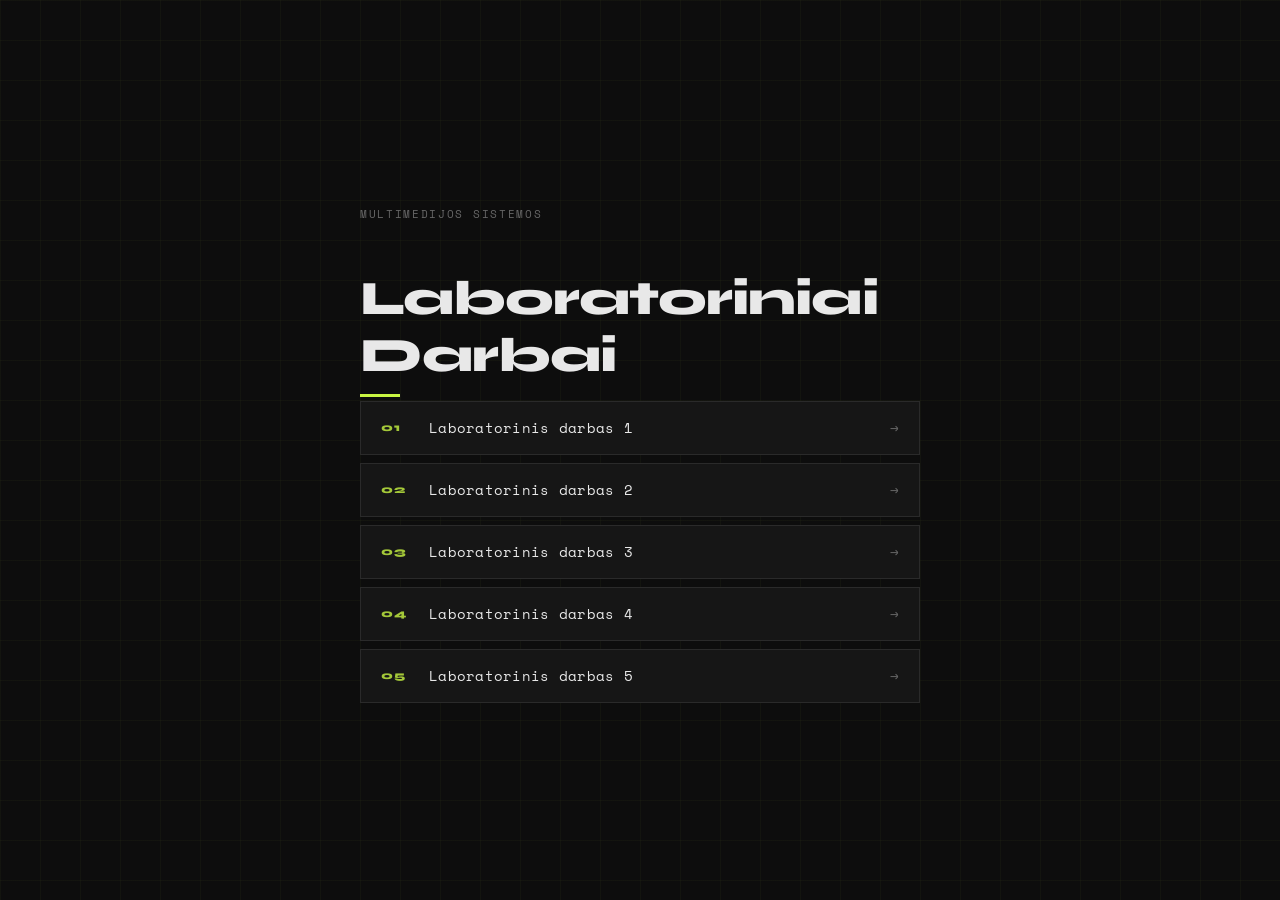
<file: index.html>
<!DOCTYPE html>
<html lang="en">
<head>
    <meta charset="UTF-8">
    <meta name="viewport" content="width=device-width, initial-scale=1.0">
    <title>Multimedijos sistemų laboratoriniai darbai</title>
    <link rel="stylesheet" href="style.css">
</head>
<body>
    <div class="container">
        <p class="subtitle">Multimedijos sistemos</p>
        <h1>Laboratoriniai Darbai</h1>
        <ul>
            <li><a href="1 laboratorinis\src\index.html">Laboratorinis darbas 1</a></li>
            <li><a href="2 laboratorinis\aframe\index.html">Laboratorinis darbas 2</a></li>
            <li><a href="3 laboratorinis\src\index.html">Laboratorinis darbas 3</a></li>
            <li><a href="4 laboratorinis\scr\index.html">Laboratorinis darbas 4</a></li>
            <li><a href="5 laboratorinis\src\WebRTCChatApp\index.html">Laboratorinis darbas 5</a></li>
        </ul>
    </div>
</body>
</html>
</file>
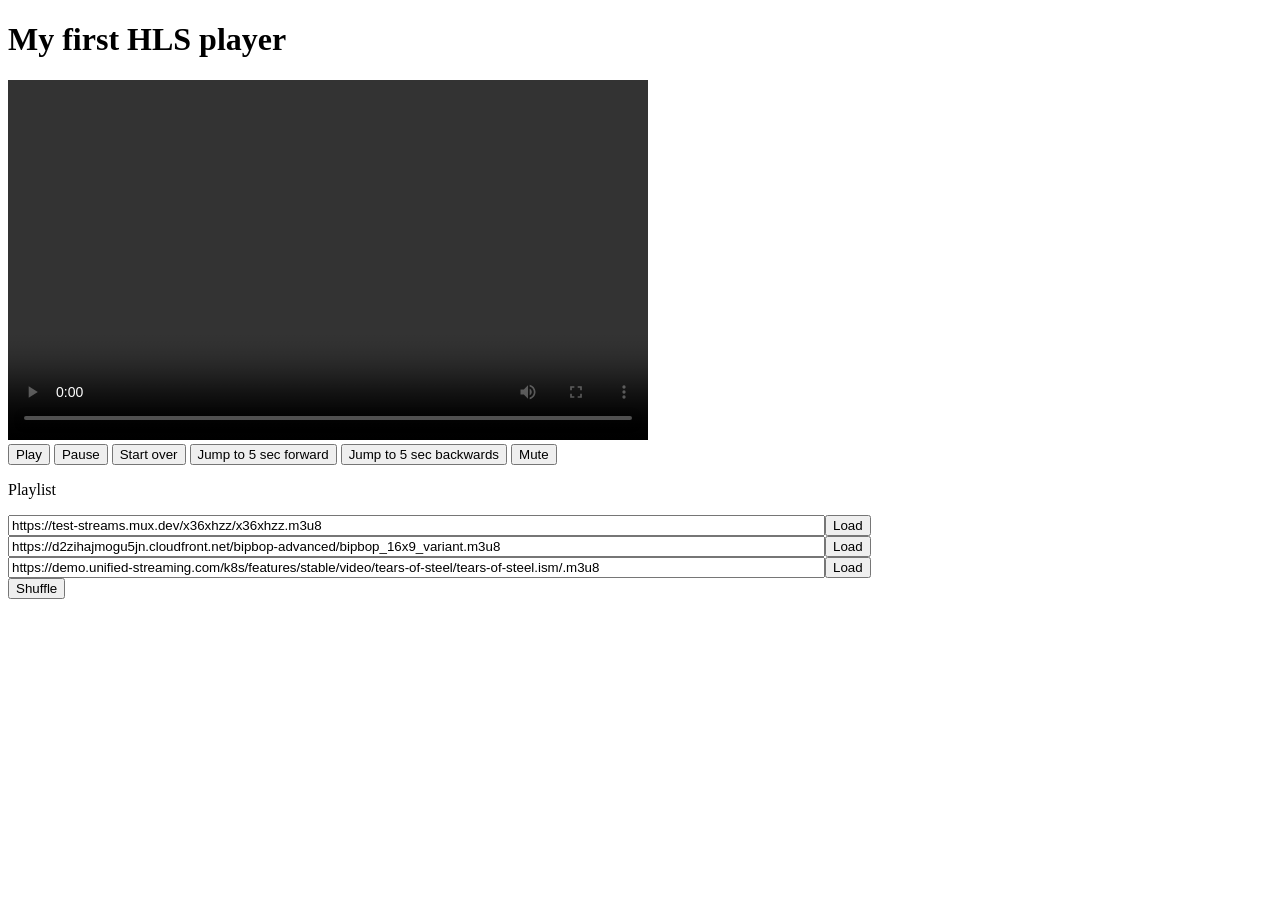
<file: 1 laboratorinis/src/index.html>
<!DOCTYPE html>
<html>
<head>
<meta charset=utf-8/>
<title>Lab 1. Introduction to HTML5 and HLS</title>
  
<link href="https://vjs.zencdn.net/8.0.4/video-js.css" rel="stylesheet" />
<script src="https://vjs.zencdn.net/8.0.4/video.min.js"></script>

</head>
<body>
  <h1>My first HLS player</h1>
    <video 
    id="video" 
    class="video-js vjs-default-skin" 
    controls 
    preload="auto" 
    width="640" 
    height="360"
    data-setup='{}'>
  </video>
  
  <div class="controls">
	  <button type="button" onclick="PlayVid()">Play</button>
	  <button type="button" onclick="pauseVideo()">Pause</button>
	  <button type="button" onclick="stopVideo()">Start over</button>
	  <button type="button" onclick="jumpForward()">Jump to 5 sec forward</button>
	  <button type="button" onclick="jumpBackward()">Jump to 5 sec backwards</button>	
    <button type="button" id="muteBtn" onclick="toggleMute()">Mute</button>
 
  </div>

  <div class="playlist">
	  <p>Playlist</p>
    <input type="text" id="url1" name="url1" size="100" value="https://test-streams.mux.dev/x36xhzz/x36xhzz.m3u8"><button type="button" onclick="loadURL1()">Load</button>
    <input type="text" id="url2" name="url2" size="100" value="https://d2zihajmogu5jn.cloudfront.net/bipbop-advanced/bipbop_16x9_variant.m3u8"><button type="button" onclick="loadURL2()">Load</button>
    <input type="text" id="url3" name="url3" size="100" value="https://demo.unified-streaming.com/k8s/features/stable/video/tears-of-steel/tears-of-steel.ism/.m3u8"><button type="button" onclick="loadURL3()">Load</button>
    <div class="shuffle-container">
      <button type="button" onclick="shuffleVideo()">Shuffle</button>
    </div>
  </div>

  
  <script src="js/control.js"></script>
</body>
</html>
</file>
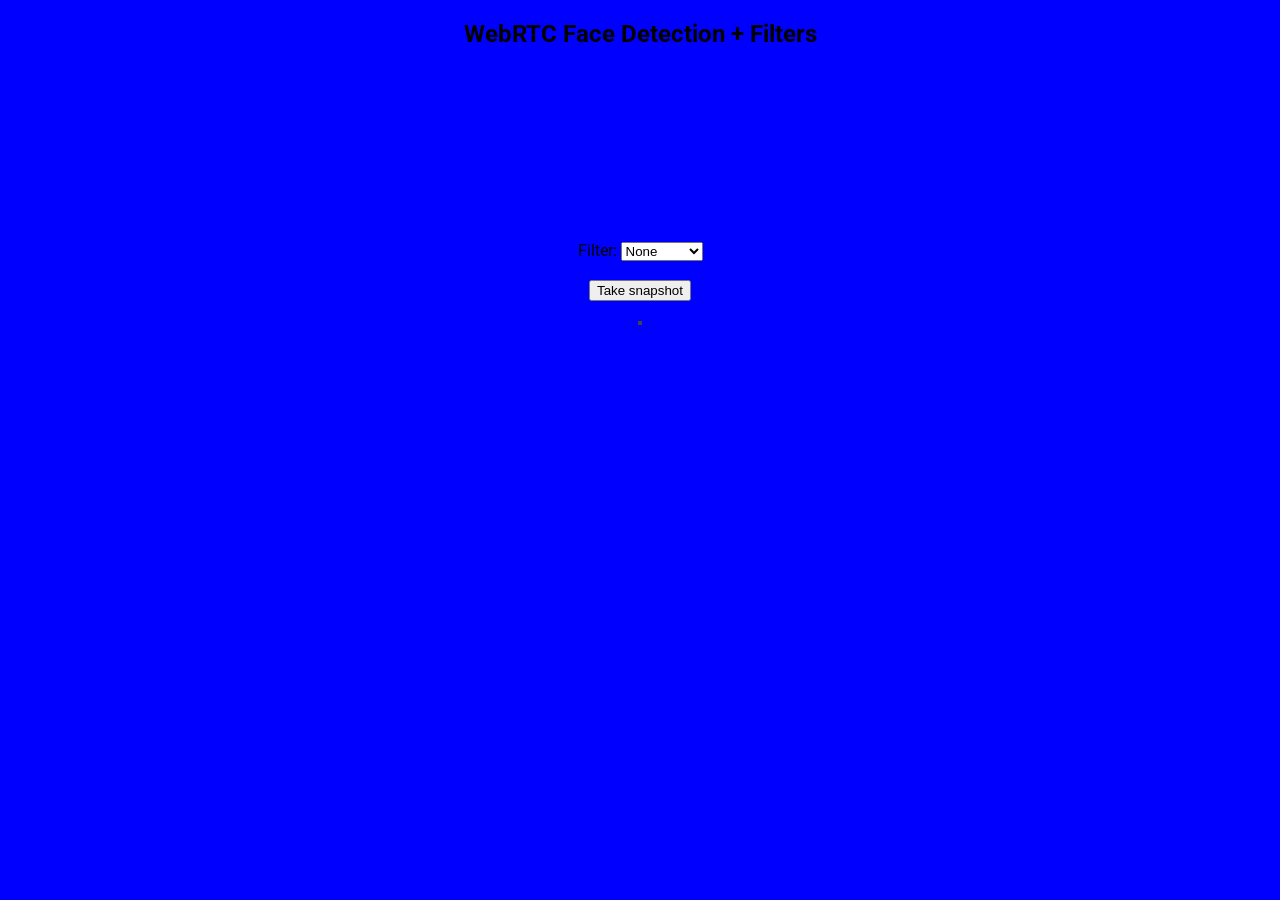
<file: 4 laboratorinis/scr/index.html>
<!DOCTYPE html>
<html>
<head>
<meta charset="utf-8">
<title>WebRTC Face Detection</title>

<link href="https://fonts.googleapis.com/css?family=Roboto:300,400,500,700" rel="stylesheet">

<style>
body{
font-family:Roboto;
text-align:center;
background-color: blue;
}

#videoWrapper{
position:relative;
display:inline-block;
}

video{
object-fit:cover;
display:block;
}

canvas{
position:absolute;
left:0;
top:0;
}

.none{filter:none;}
.blur{filter:blur(3px);}
.grayscale{filter:grayscale(1);}
.invert{filter:invert(1);}
.sepia{filter:sepia(1);}

#snapshotPreview{
display:block;
margin:20px auto 0 auto;
max-width:400px;
border:2px solid #444;
}


</style>
</head>

<body>

<h2>WebRTC Face Detection + Filters</h2>

<div id="videoWrapper">

<video playsinline autoplay></video>

<!-- canvas veido rėmeliams -->
<canvas id="overlay"></canvas>

<!-- canvas snapshot -->
<canvas id="snapshotCanvas" style="display:none;"></canvas>

</div>

<br><br>

<label>Filter:</label>
<select id="filter">
<option value="none">None</option>
<option value="blur">Blur</option>
<option value="grayscale">Grayscale</option>
<option value="invert">Invert</option>
<option value="sepia">Sepia</option>
</select>

<br><br>

<button id="snapshot">Take snapshot</button>

<p id="snapStatus"></p>

<img id="snapshotPreview">

<script src="https://webrtc.github.io/adapter/adapter-latest.js"></script>
<script src="js/tracking-min.js"></script>
<script src="js/face-min.js"></script>
<script src="js/main.js"></script>

</body>
</html>
</file>
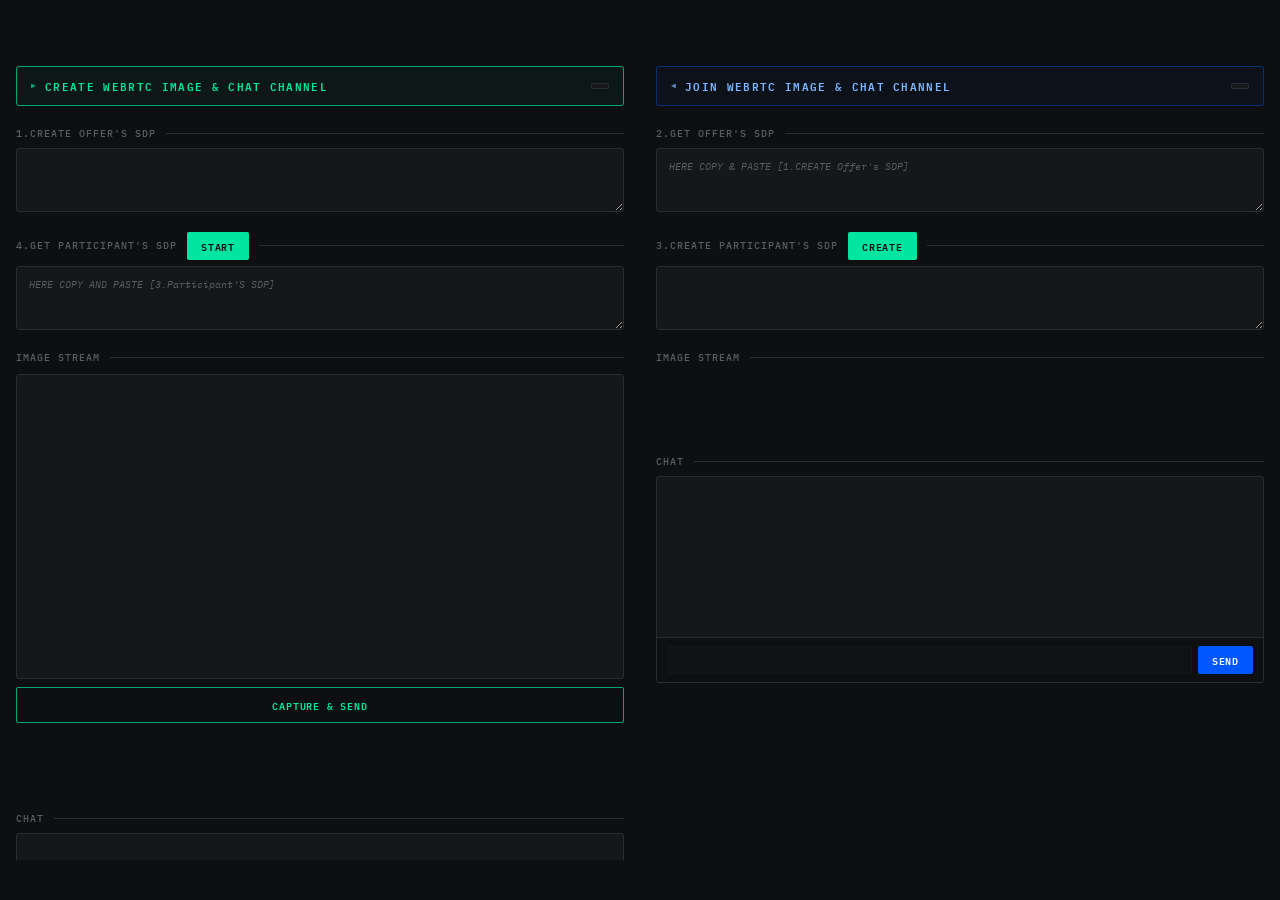
<file: 5 laboratorinis/src/WebRTCChatApp/index.html>
<!doctype html>
<html>
<head>
  <meta charset="utf-8">
  <title>Serverless webrtc demo</title>
  <link href="noserv.css" rel="stylesheet">
  <style>
  html, body {padding:0;margin:0;height:100%}
  iframe {display:block;width:50%;float:left;box-sizing:border-box;height:100%;border:0px solid #DBDBDB;border-left:0}
  body {box-sizing:border-box;padding:50px 0 40px;color:#303030}
  h1   {position:fixed;margin:0;line-height:50px;padding:0 15px;top:0;left:0;font-size:18px;width:100%;box-sizing:border-box}
  h2   {position:fixed;margin:0;line-height:20px;padding:10px 15px;bottom:0;left:0;font-size:12px;font-weight:normal;width:100%;box-sizing:border-box;background:#f8f8f8}
  #ok  {color:#008C20; border: 1px solid #40A958; display:inline-block;padding:0 8px;margin-right:5px;}
  #no  {color:#BEBEBE;text-decoration:line-through}
  a.header-logo-invertocat {float:right;margin-top:9px;padding-right:10px}
  </style>
</head>
<body>
<iframe src="noserv.create.html"></iframe>
<iframe src="noserv.join.html"></iframe>
<div style="clear:both"></div>
</body>
</html>
</file>
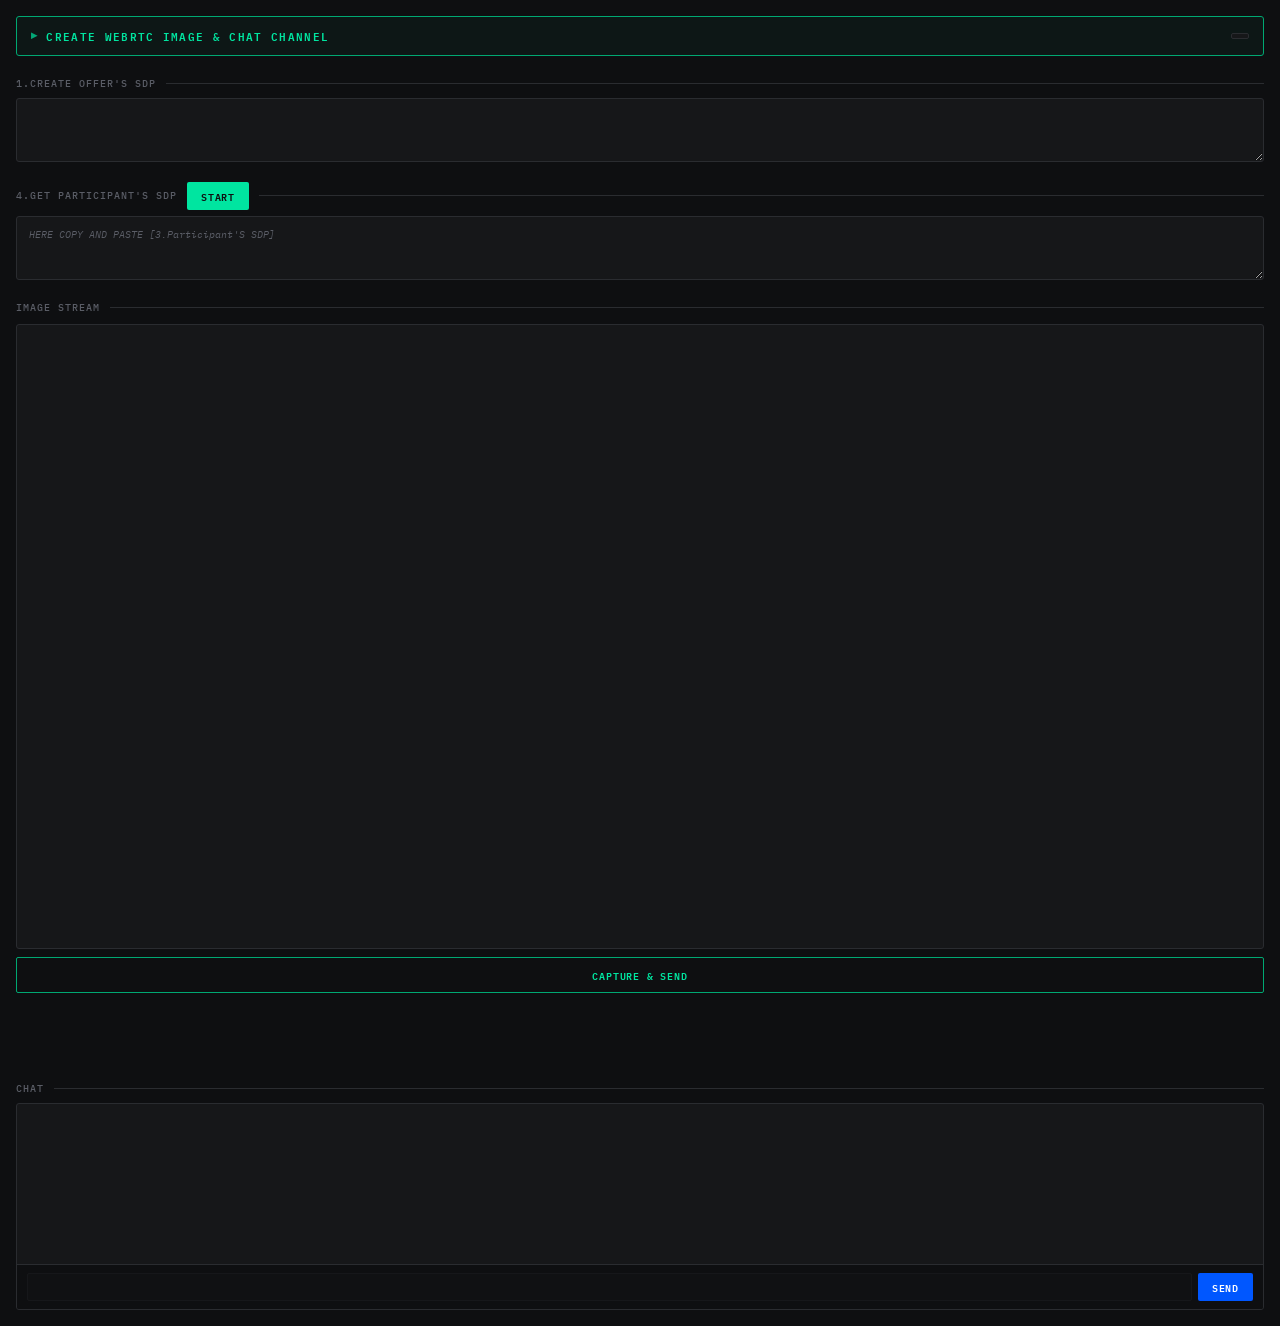
<file: 5 laboratorinis/src/WebRTCChatApp/noserv.create.html>
<!doctype html>
<html>
<head>
  <meta charset="utf-8">
  <title> CREATE WebRTC Image & Chat Channel </title>
  <link href="noserv.css" rel="stylesheet">
  <script src="https://cdnjs.cloudflare.com/ajax/libs/jquery/3.1.1/jquery.min.js"></script>
</head>
<body class="create-page">
<h2> CREATE WebRTC Image & Chat Channel <span id="status"> </span></h2>
<h3> 1.CREATE Offer's SDP </h3>
<textarea id="creater-sdp"></textarea>
<h3> 4.GET Participant's SDP <button id="start">START</button></h3>
<textarea id="joiner-sdp" placeholder="HERE COPY AND PASTE [3.Participant'S SDP]"></textarea>
<h3> IMAGE STREAM </h3>
<video id="localVideo" autoplay></video>
<button id="capture">Capture & Send</button>
<img id="receivedImage" />
<h3> CHAT </h3>
<div id="chat">
  <div id="chat-screen-wp">
    <div id="chat-screen"></div>
  </div>
  <div id="ct"><input id="msg" disabled><button id="send" disabled>send</button></div>
</div>
<script>
  var sdpConstraints = { optional: [{ RtpDataChannels: true }] };
  var pc = new RTCPeerConnection(null);
  var dc;
  
  pc.oniceconnectionstatechange = function (e) {
    var state = pc.iceConnectionState;
    $('#status').html(state);
    if (state == "connected") $("#msg, #send").attr("disabled", false);
  };
  
  pc.onicecandidate = function (e) {
    if (e.candidate) return;
    $("#creater-sdp").val(JSON.stringify(pc.localDescription));
  }
  
  function createOfferSDP() {
    dc = pc.createDataChannel("chat");
  
    pc.createOffer().then(function (e) {
      pc.setLocalDescription(e);
    });
  
    dc.onopen = function () {
      $("textarea").attr("disabled", true);
      addMSG("CONNECTED!", "info");
    };
  
    dc.onmessage = function (e) {
      if (e.data.startsWith("data:image")) {
        document.getElementById("receivedImage").src = e.data;
      } else {
        addMSG(e.data, "other");
      }
    };
  
    dc.onclose = function () {
      console.warn("RTCDataChannel closed unexpectedly. Reconnecting...");
      setTimeout(createOfferSDP, 2000);
    };
  
    dc.onerror = function (err) {
      console.error("RTCDataChannel error:", err);
    };
  }
  
  function start() {
    var answerSDP = $('#joiner-sdp').val();
    var answerDesc = new RTCSessionDescription(JSON.parse(answerSDP));
    pc.setRemoteDescription(answerDesc);
  }
  
  var addMSG = function (msg, who) {
    var wrap = $("<div>").addClass("wrap").appendTo($("#chat-screen"));
    var div = $("<div>").addClass(who).appendTo(wrap);
    $("<span>").html(who).addClass("who").appendTo(div);
    $("<span>").html(msg).addClass("msg").appendTo(div);
    $("#chat-screen-wp").scrollTop($("#chat-screen").height());
  }
  
  createOfferSDP();
  
  var sendMSG = function () {
    var value = $("#msg").val();
    if (value && dc && dc.readyState === "open") {
      dc.send(value);
      addMSG(value, "me");
      $("#msg").val('');
    } else {
      console.warn("Message not sent. DataChannel not open.");
    }
  }
  
  $("#start").click(function () { start(); });
  $("#msg").keypress(function (e) { if (e.which == 13) { sendMSG(); } });
  $("#send").click(sendMSG);

  navigator.mediaDevices.getUserMedia({ video: true }).then(stream => {
    document.getElementById("localVideo").srcObject = stream;
  });
  
  $("#capture").click(function () {
    if (dc && dc.readyState === "open") {
      console.log("Sending image, RTCDataChannel state:", dc.readyState);
  
      var video = document.getElementById("localVideo");
      var canvas = document.createElement("canvas");
      var ctx = canvas.getContext("2d");
      canvas.width = video.videoWidth;
      canvas.height = video.videoHeight;
      ctx.drawImage(video, 0, 0, canvas.width, canvas.height);
  
      var imageData = canvas.toDataURL("image/jpeg", 0.5); 
  
      function sendImage() {
        if (dc.bufferedAmount > 65535) { 
          console.warn("Buffer full, waiting...");
          setTimeout(sendImage, 200);
        } else {
          try {
            dc.send(imageData);
            console.log("Image sent successfully!");
          } catch (err) {
            console.error("Failed to send image:", err);
          }
        }
      }
  
      setTimeout(sendImage, 200); 
    } else {
      console.warn("Image not sent. DataChannel not open.");
    }
  });
  </script>
    
</body>
</html>
</file>
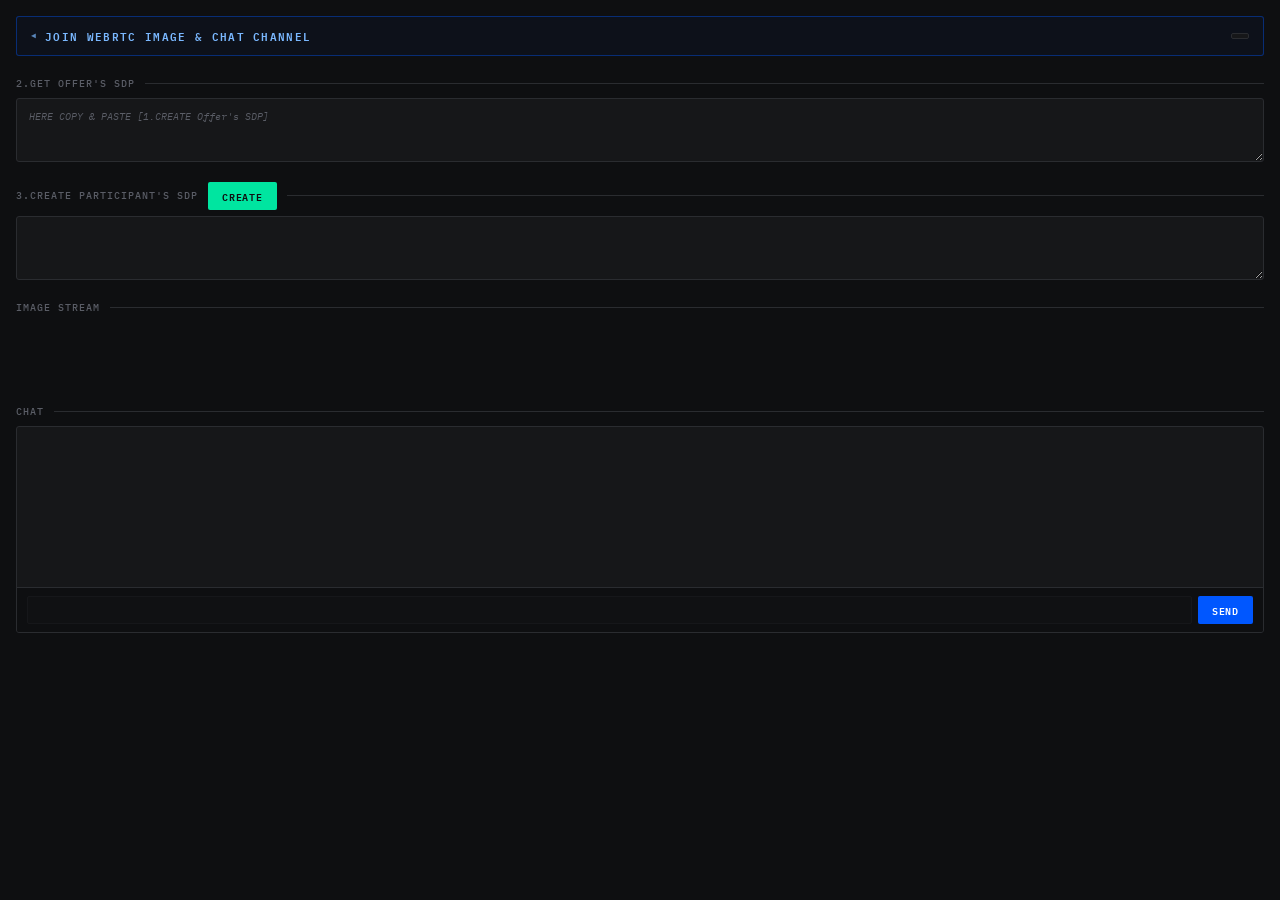
<file: 5 laboratorinis/src/WebRTCChatApp/noserv.join.html>
<!doctype html>
<html>
<head>
  <meta charset="utf-8">
  <title> JOIN WebRTC Image & Chat Channel </title>
  <link href="noserv.css" rel="stylesheet">
  <script src="https://cdnjs.cloudflare.com/ajax/libs/jquery/3.1.1/jquery.min.js"></script>
</head>
<body class="join-page">
<h2> JOIN WebRTC Image & Chat Channel <span id="status"></span></h2>
<h3> 2.GET Offer's SDP</h3>
<textarea id="creater-sdp" placeholder="HERE COPY & PASTE [1.CREATE Offer's SDP]"></textarea>
<h3> 3.CREATE Participant'S SDP <button id="create">CREATE</button></h3>
<textarea id="joiner-sdp"></textarea>
<h3> IMAGE STREAM </h3>
<img id="receivedImage" />
<h3> CHAT </h3>
<div id="chat">
  <div id="chat-screen-wp">
    <div id="chat-screen"></div>
  </div>
  <div id="ct"><input id="msg" disabled><button id="send" disabled>send</button></div>
</div>

<script>
var sdpConstraints = { optional: [{RtpDataChannels: true}]  };
var pc = new RTCPeerConnection(null);
var dc;

pc.ondatachannel = function(e) {
  dc = e.channel;
  dc.onopen = function() {
    $("textarea").attr("disabled", true);
    addMSG("CONNECTED!", "info");
    $("#msg, #send").attr("disabled", false);
  };
  dc.onmessage = function(e) {
    if (e.data.startsWith("data:image")) {
      document.getElementById("receivedImage").src = e.data;
    } else {
      addMSG(e.data, "other");
    }
  };
};

pc.onicecandidate = function(e) {
  if (e.candidate) return;
  $("#joiner-sdp").val(JSON.stringify(pc.localDescription));
};

pc.oniceconnectionstatechange = function(e) {
  var state = pc.iceConnectionState;
  $('#status').html(state);
};

function createAnswerSDP() {
  var offerDesc = new RTCSessionDescription(JSON.parse($("#creater-sdp").val()));
  pc.setRemoteDescription(offerDesc)
  pc.createAnswer().then(function(answerDesc) {
    pc.setLocalDescription(answerDesc);
  }).catch(function() { console.warn("Couldn't create answer") });
};

var sendMSG = function() {
  var value = $("#msg").val();
  if (value && dc.readyState === "open") {
    dc.send(value);
    addMSG(value, "me");
    $("#msg").val('');
  }
}

var addMSG = function(msg, who) {
  var wrap = $("<div>").addClass("wrap").appendTo($("#chat-screen"));
  var div  = $("<div>").addClass(who).appendTo(wrap);
  $("<span>").html(who).addClass("who").appendTo(div);
  $("<span>").html(msg).addClass("msg").appendTo(div);
  $("#chat-screen-wp").scrollTop($("#chat-screen").height());
}

$("#create").click(createAnswerSDP);
$("#msg").keypress(function(e) {if(e.which == 13) {sendMSG()}});
$("#send").click(sendMSG);
</script>
</body>
</html>
</file>
<file: style.css>
@import url('https://fonts.googleapis.com/css2?family=Space+Mono:wght@400;700&family=Syne:wght@400;700;800&display=swap');

:root {
  --bg: #0d0d0d;
  --surface: #161616;
  --border: #2a2a2a;
  --accent: #c8f542;
  --text: #e8e8e8;
  --muted: #666;
}

* {
  margin: 0;
  padding: 0;
  box-sizing: border-box;
}

body {
  background-color: var(--bg);
  color: var(--text);
  font-family: 'Space Mono', monospace;
  min-height: 100vh;
  display: flex;
  flex-direction: column;
  align-items: center;
  justify-content: center;
  padding: 2rem;
  background-image:
    linear-gradient(rgba(200, 245, 66, 0.03) 1px, transparent 1px),
    linear-gradient(90deg, rgba(200, 245, 66, 0.03) 1px, transparent 1px);
  background-size: 40px 40px;
}

h1 {
  font-family: 'Syne', sans-serif;
  font-weight: 800;
  font-size: clamp(1.8rem, 5vw, 3rem);
  letter-spacing: -0.02em;
  color: var(--text);
  margin-bottom: 0.25rem;
  position: relative;
}

h1::after {
  content: '';
  display: block;
  width: 2.5rem;
  height: 3px;
  background: var(--accent);
  margin-top: 0.6rem;
}

.container {
  width: 100%;
  max-width: 560px;
}

.subtitle {
  font-size: 0.7rem;
  color: var(--muted);
  text-transform: uppercase;
  letter-spacing: 0.15em;
  margin-bottom: 3rem;
  margin-top: 0.5rem;
}

ul {
  list-style: none;
  display: flex;
  flex-direction: column;
  gap: 0.5rem;
}

li {
  counter-increment: lab-counter;
}

li a {
  display: flex;
  align-items: center;
  gap: 1rem;
  padding: 1rem 1.25rem;
  background: var(--surface);
  border: 1px solid var(--border);
  color: var(--text);
  text-decoration: none;
  font-size: 0.85rem;
  letter-spacing: 0.02em;
  transition: border-color 0.2s, background 0.2s, color 0.2s;
  position: relative;
  overflow: hidden;
}

li a::before {
  content: '0' counter(lab-counter);
  font-family: 'Syne', sans-serif;
  font-weight: 800;
  font-size: 0.7rem;
  color: var(--accent);
  opacity: 0.8;
  min-width: 2rem;
  letter-spacing: 0.05em;
}

li a::after {
  content: '→';
  margin-left: auto;
  color: var(--muted);
  transition: color 0.2s, transform 0.2s;
}

li a:hover {
  border-color: var(--accent);
  background: #1a1a1a;
  color: var(--accent);
}

li a:hover::after {
  color: var(--accent);
  transform: translateX(4px);
}

ul {
  counter-reset: lab-counter;
}

footer {
  margin-top: 3rem;
  font-size: 0.65rem;
  color: var(--muted);
  letter-spacing: 0.1em;
  text-transform: uppercase;
}
</file>
<file: 5 laboratorinis/src/WebRTCChatApp/noserv.css>
@import url('https://fonts.googleapis.com/css2?family=IBM+Plex+Mono:wght@400;500;600&family=IBM+Plex+Sans:wght@300;400;500&display=swap');

/* ─── RESET & BASE ──────────────────────────────────────────────────────── */

*, *::before, *::after {
  box-sizing: border-box;
  margin: 0;
  padding: 0;
}

:root {
  --bg:        #0e0f11;
  --surface:   #161719;
  --border:    #2a2c30;
  --border-hi: #3e4147;
  --text:      #d4d6db;
  --muted:     #5a5d66;
  --accent:    #00e5a0;
  --accent-dim:#00a872;
  --send:      #0057ff;
  --send-dim:  #0041c2;
  --danger:    #ff4060;
  --mono:      'IBM Plex Mono', 'Courier New', monospace;
  --sans:      'IBM Plex Sans', sans-serif;
}

body {
  font-family: var(--sans);
  font-size: 13px;
  line-height: 1.6;
  background: var(--bg);
  color: var(--text);
  padding: 16px;
  min-height: 100vh;
}

/* ─── HEADINGS ──────────────────────────────────────────────────────────── */

h2 {
  font-family: var(--mono);
  font-size: 11px;
  font-weight: 600;
  letter-spacing: 0.12em;
  text-transform: uppercase;
  color: var(--accent);
  margin: 0 0 20px;
  padding: 10px 14px;
  border: 1px solid var(--accent-dim);
  border-radius: 3px;
  background: rgba(0, 229, 160, 0.04);
  display: flex;
  align-items: center;
  gap: 8px;
}

h2::before {
  content: '▶';
  font-size: 8px;
  opacity: 0.7;
}

h3 {
  font-family: var(--mono);
  font-size: 10px;
  font-weight: 500;
  letter-spacing: 0.1em;
  text-transform: uppercase;
  color: var(--muted);
  margin: 20px 0 6px;
  padding: 0;
  display: flex;
  align-items: center;
  justify-content: space-between;
  gap: 10px;
}

h3::after {
  content: '';
  flex: 1;
  height: 1px;
  background: var(--border);
}

/* ─── STATUS BADGE ──────────────────────────────────────────────────────── */

#status {
  font-family: var(--mono);
  font-size: 9px;
  font-weight: 600;
  letter-spacing: 0.1em;
  text-transform: uppercase;
  color: var(--muted);
  margin-left: auto;
  padding: 2px 8px;
  border: 1px solid var(--border);
  border-radius: 2px;
  background: var(--surface);
  transition: color 0.3s, border-color 0.3s;
}

/* ─── TEXTAREAS ─────────────────────────────────────────────────────────── */

textarea {
  display: block;
  width: 100%;
  height: 64px;
  margin: 0 0 4px;
  padding: 10px 12px;
  font-family: var(--mono);
  font-size: 10px;
  line-height: 1.5;
  color: var(--text);
  background: var(--surface);
  border: 1px solid var(--border);
  border-radius: 3px;
  resize: vertical;
  outline: none;
  transition: border-color 0.2s;
}

textarea::placeholder {
  color: var(--muted);
  font-style: italic;
}

textarea:focus {
  border-color: var(--border-hi);
}

textarea:disabled {
  opacity: 0.35;
  cursor: not-allowed;
}

/* ─── BUTTONS ───────────────────────────────────────────────────────────── */

button {
  font-family: var(--mono);
  font-size: 10px;
  font-weight: 600;
  letter-spacing: 0.08em;
  text-transform: uppercase;
  color: var(--bg);
  background: var(--accent);
  border: none;
  border-radius: 2px;
  padding: 5px 14px;
  cursor: pointer;
  transition: background 0.15s, opacity 0.15s, transform 0.1s;
  white-space: nowrap;
  flex-shrink: 0;
}

button:hover {
  background: var(--accent-dim);
}

button:active {
  transform: scale(0.97);
}

button:disabled {
  background: var(--border);
  color: var(--muted);
  cursor: not-allowed;
  transform: none;
}

/* Send button variant */
#send {
  background: var(--send);
  color: #fff;
  border-radius: 2px;
}

#send:hover:not(:disabled) {
  background: var(--send-dim);
}

/* Capture button */
#capture {
  margin-top: 8px;
  width: 100%;
  padding: 8px;
  font-size: 10px;
  background: transparent;
  color: var(--accent);
  border: 1px solid var(--accent-dim);
  border-radius: 2px;
}

#capture:hover {
  background: rgba(0, 229, 160, 0.08);
  color: var(--accent);
}

/* ─── VIDEO & IMAGE ─────────────────────────────────────────────────────── */

video, img#receivedImage {
  display: block;
  width: 100%;
  margin-top: 8px;
  border: 1px solid var(--border);
  border-radius: 3px;
  background: var(--surface);
  min-height: 80px;
  object-fit: cover;
}

img#receivedImage:not([src]),
img#receivedImage[src=""] {
  min-height: 60px;
  opacity: 0;
}

/* ─── CHAT ──────────────────────────────────────────────────────────────── */

#chat {
  margin-top: 6px;
  border: 1px solid var(--border);
  border-radius: 3px;
  overflow: hidden;
  background: var(--surface);
}

#chat-screen-wp {
  height: 160px;
  overflow-y: auto;
  padding: 10px 12px;
  scrollbar-width: thin;
  scrollbar-color: var(--border) transparent;
}

#chat-screen-wp::-webkit-scrollbar {
  width: 4px;
}

#chat-screen-wp::-webkit-scrollbar-track {
  background: transparent;
}

#chat-screen-wp::-webkit-scrollbar-thumb {
  background: var(--border);
  border-radius: 2px;
}

#chat-screen {
  display: flex;
  flex-direction: column;
  gap: 6px;
  min-height: 100%;
}

/* ─── CHAT MESSAGES ─────────────────────────────────────────────────────── */

div.wrap {
  clear: both;
  display: flex;
  flex-direction: column;
}

div.me,
div.other,
div.info {
  max-width: 80%;
  padding: 6px 12px;
  border-radius: 3px;
  font-family: var(--mono);
  font-size: 11px;
  line-height: 1.5;
}

div.me {
  align-self: flex-end;
  background: rgba(0, 87, 255, 0.14);
  border: 1px solid rgba(0, 87, 255, 0.3);
  color: #7ab8ff;
}

div.other {
  align-self: flex-start;
  background: rgba(0, 229, 160, 0.06);
  border: 1px solid rgba(0, 229, 160, 0.18);
  color: var(--accent);
}

div.info {
  align-self: center;
  background: transparent;
  border: none;
  color: var(--muted);
  font-size: 10px;
  letter-spacing: 0.06em;
  padding: 2px 0;
}

span.who {
  display: none;
}

span.msg {
  display: block;
}

/* ─── CHAT INPUT ROW ────────────────────────────────────────────────────── */

#ct {
  display: flex;
  align-items: center;
  gap: 6px;
  padding: 8px 10px;
  border-top: 1px solid var(--border);
  background: var(--bg);
}

#msg {
  flex: 1;
  font-family: var(--mono);
  font-size: 11px;
  color: var(--text);
  background: var(--surface);
  border: 1px solid var(--border);
  border-radius: 2px;
  padding: 6px 10px;
  outline: none;
  transition: border-color 0.2s;
}

#msg:focus {
  border-color: var(--border-hi);
}

#msg:disabled {
  opacity: 0.3;
  cursor: not-allowed;
}

#msg::placeholder {
  color: var(--muted);
}

/* ─── CREATE / JOIN PAGE DISTINCTION ────────────────────────────────────── */

body.create-page h2 {
  color: var(--accent);
  border-color: var(--accent-dim);
  background: rgba(0, 229, 160, 0.04);
}

body.join-page h2 {
  color: #7ab8ff;
  border-color: rgba(0, 87, 255, 0.4);
  background: rgba(0, 87, 255, 0.04);
}

body.join-page h2::before {
  content: '◀';
}
</file>
